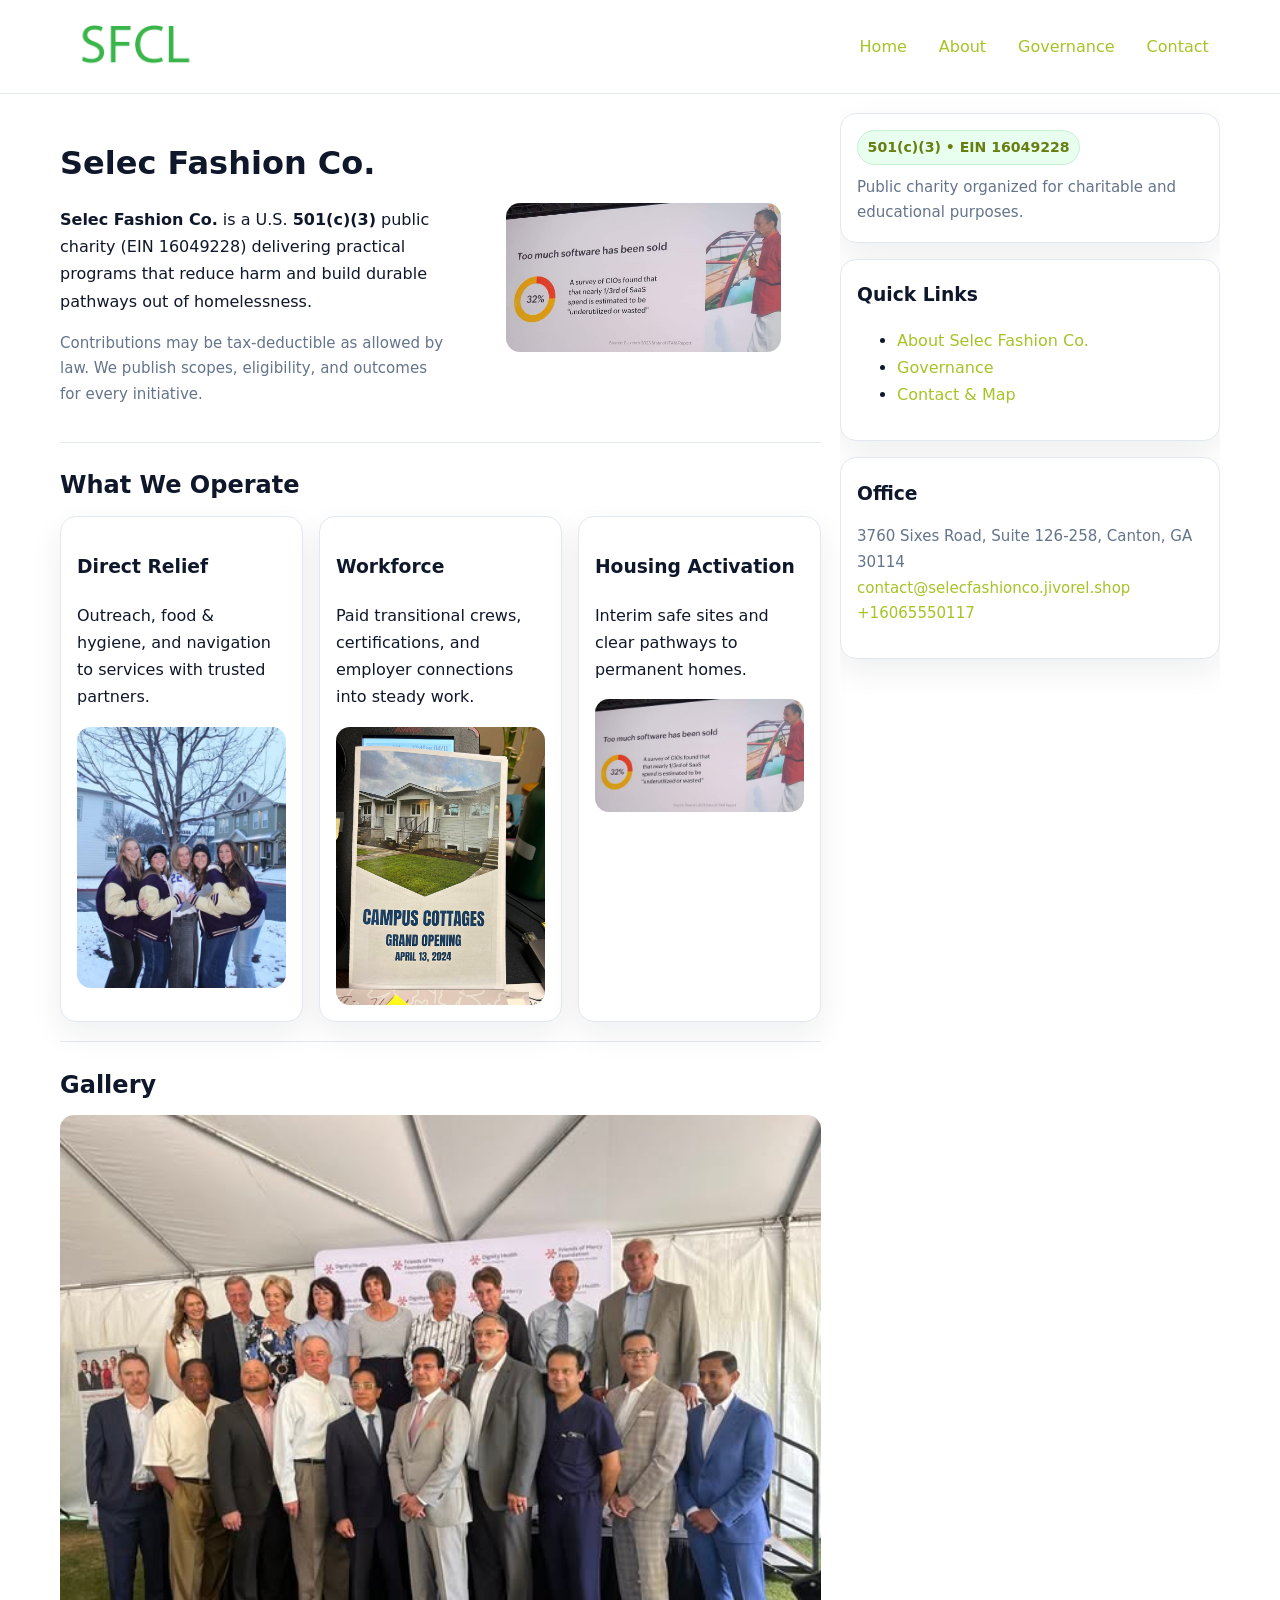
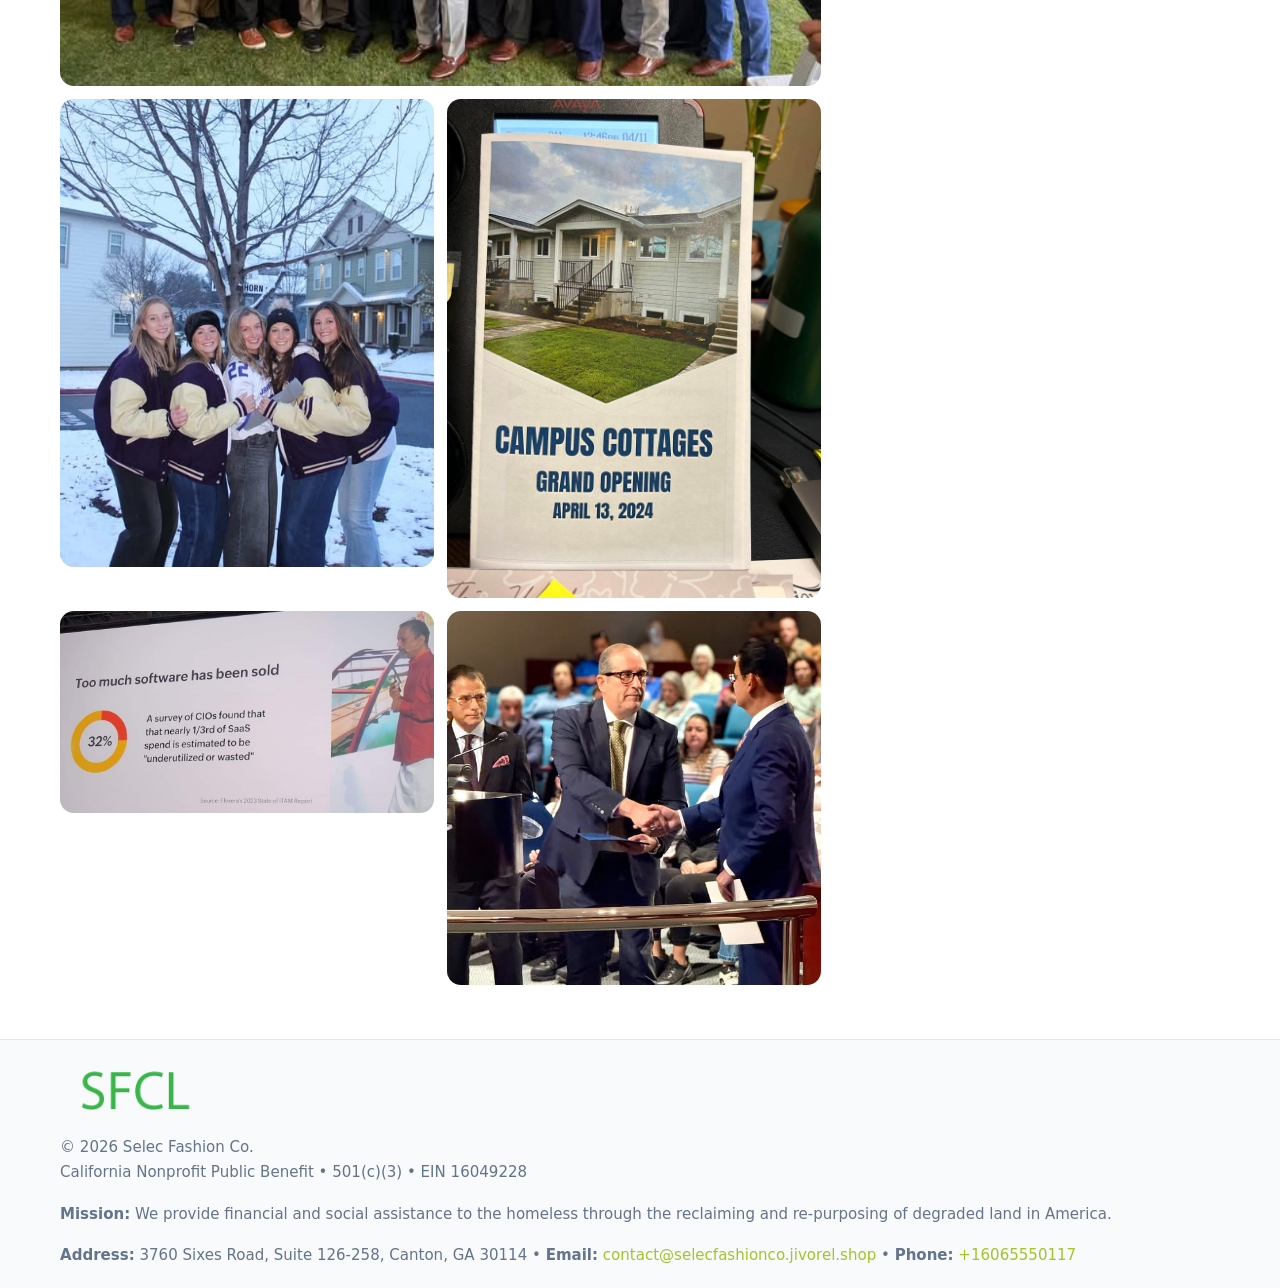
<file: index.html>
<!doctype html>
<html lang="en">
<head>
<meta charset="utf-8"/><meta name="viewport" content="width=device-width,initial-scale=1"/>
<title>Selec Fashion Co. – Nonprofit • 2025</title>
<link rel="stylesheet" href="assets/styles.css"/><link rel="icon" href="images/logo.png">
<meta name="data-ein" content="16049228"><meta name="data-name" content="Selec Fashion Co.">
<meta name="data-email" content="contact@selecfashionco.jivorel.shop"><meta name="data-phone" content="+16065550117">
<meta name="data-address" content="3760 Sixes Road, Suite 126-258, Canton, GA 30114"><meta name="data-map" content="3760+Sixes+Road,+Suite+126-258,+Canton,+GA+30114">
  <meta name="description" content="Our nonprofit strengthens the community with programs focused on community services, education, and direct relief.">
</head>
<body>
<div style="position:absolute;left:-9999px;top:-9999px;opacity:0" data-uniq="{{UNIQUE_BLOB}}">
  <span>Our nonprofit strengthens the community with programs focused on community services, education, and direct relief.</span><svg width="12" height="12" viewBox="0 0 12 12" xmlns="http://www.w3.org/2000/svg"><circle cx="6" cy="6" r="5" fill="#047857"/></svg><img src="images/jobs.jpg" width="1" height="1" alt="" loading="lazy"/>
</div>

<header>
  <div class="header-wrap">
    <a href="index.html"><img src="images/logo.png" alt="Selec Fashion Co. logo" style="width:150px"></a>
    <nav><a class="active" href="index.html">Home</a><a href="about.html">About</a><a href="governance.html">Governance</a><a href="contact.html">Contact</a></nav>
  </div>
</header>

<div class="layout">
  <main>
    <section class="section">
      <div class="c233748493c">
        <div>
          <h1>Selec Fashion Co.</h1>
          <p class="ca8bce785ba"><strong>Selec Fashion Co.</strong> is a U.S. <strong>501(c)(3)</strong> public charity (EIN 16049228) delivering practical programs that reduce harm and build durable pathways out of homelessness.</p>
          <p class="small">Contributions may be tax-deductible as allowed by law. We publish scopes, eligibility, and outcomes for every initiative.</p>
        </div>
        <figure><img src="images/hero.jpg" alt="Community program hero"></figure>
      </div>
    </section>

    <section class="section">
      <h2>What We Operate</h2>
      <div class="cards">
        <article class="c562ef0c9b6"><h3>Direct Relief</h3><p>Outreach, food & hygiene, and navigation to services with trusted partners.</p><img src="images/relief.jpg" alt=""></article>
        <article class="c562ef0c9b6"><h3>Workforce</h3><p>Paid transitional crews, certifications, and employer connections into steady work.</p><img src="images/jobs.jpg" alt=""></article>
        <article class="c562ef0c9b6"><h3>Housing Activation</h3><p>Interim safe sites and clear pathways to permanent homes.</p><img src="images/land.jpg" alt=""></article>
      </div>
    </section>

    <!-- Gallery 5 ảnh (≥5 ảnh trong site) -->
    <section class="section">
      <h2>Gallery</h2>
      <div class="gallery">
        <img class="span2" src="images/programs.jpg" alt="Programs overview">
        <img src="images/relief.jpg" alt="Relief">
        <img src="images/jobs.jpg" alt="Jobs">
        <img src="images/land.jpg" alt="Housing">
        <img src="images/about.jpg" alt="Partners">
      </div>
    </section>
  </main>

  <aside aria-label="Sidebar">
    <div class="aside-box">
      <span class="c9152a7db60">501(c)(3) • EIN 16049228</span>
      <p class="small" style="margin:.6rem 0 0">Public charity organized for charitable and educational purposes.</p>
    </div>
    <div class="aside-box">
      <h3>Quick Links</h3>
      <ul>
        <li><a href="about.html">About Selec Fashion Co.</a></li>
        <li><a href="governance.html">Governance</a></li>
        <li><a href="contact.html">Contact & Map</a></li>
      </ul>
    </div>
    <div class="aside-box">
      <h3>Office</h3>
      <p class="small">3760 Sixes Road, Suite 126-258, Canton, GA 30114<br><a href="mailto:contact@selecfashionco.jivorel.shop">contact@selecfashionco.jivorel.shop</a><br><a href="tel:+16065550117">+16065550117</a></p>
    </div>
  </aside>
</div>

<footer>
  <div class="foot">
    <div><img src="images/logo.png" alt="" style="width:150px;margin-bottom:.5rem"><div class="small">© <span id="year"></span> Selec Fashion Co.</div><div class="small">California Nonprofit Public Benefit • 501(c)(3) • EIN 16049228</div></div>
    <div><div class="small"><strong>Mission:</strong> We provide financial and social assistance to the homeless through the reclaiming and re-purposing of degraded land in America.</div></div>
    <div><div class="small"><strong>Address:</strong> 3760 Sixes Road, Suite 126-258, Canton, GA 30114 • <strong>Email:</strong> <a href="mailto:contact@selecfashionco.jivorel.shop">contact@selecfashionco.jivorel.shop</a> • <strong>Phone:</strong> <a href="tel:+16065550117">+16065550117</a></div></div>
  </div>
</footer>

<!-- color/skin -->
<script>(function(){function g(n){const e=document.querySelector('meta[name="'+n+'"]');return e?e.content:''}
function h(s){let x=2166136261>>>0;for(let i=0;i<s.length;i++){x^=s.charCodeAt(i);x=(x*16777619)>>>0}return x>>>0}
let k=(g('data-ein')||'').replace(/\D+/g,'');if(!k)k=g('data-name')||location.hostname||'d';
const key=h(String(k)),H=key%360,S=55+(key%20),L=46;
const r=document.documentElement;r.style.setProperty('--brand',`hsl(${H} ${S}% ${L}%)`);
r.style.setProperty('--brand-ink',`hsl(${H} ${Math.min(95,S+10)}% ${Math.max(22,L-18)}%)`);
r.style.setProperty('--soft',`hsl(${H} ${Math.max(40,S-25)}% 95%)`);
const y=document.getElementById('year'); if(y) y.textContent=new Date().getFullYear();})();</script>
</body>
</html>
</file>
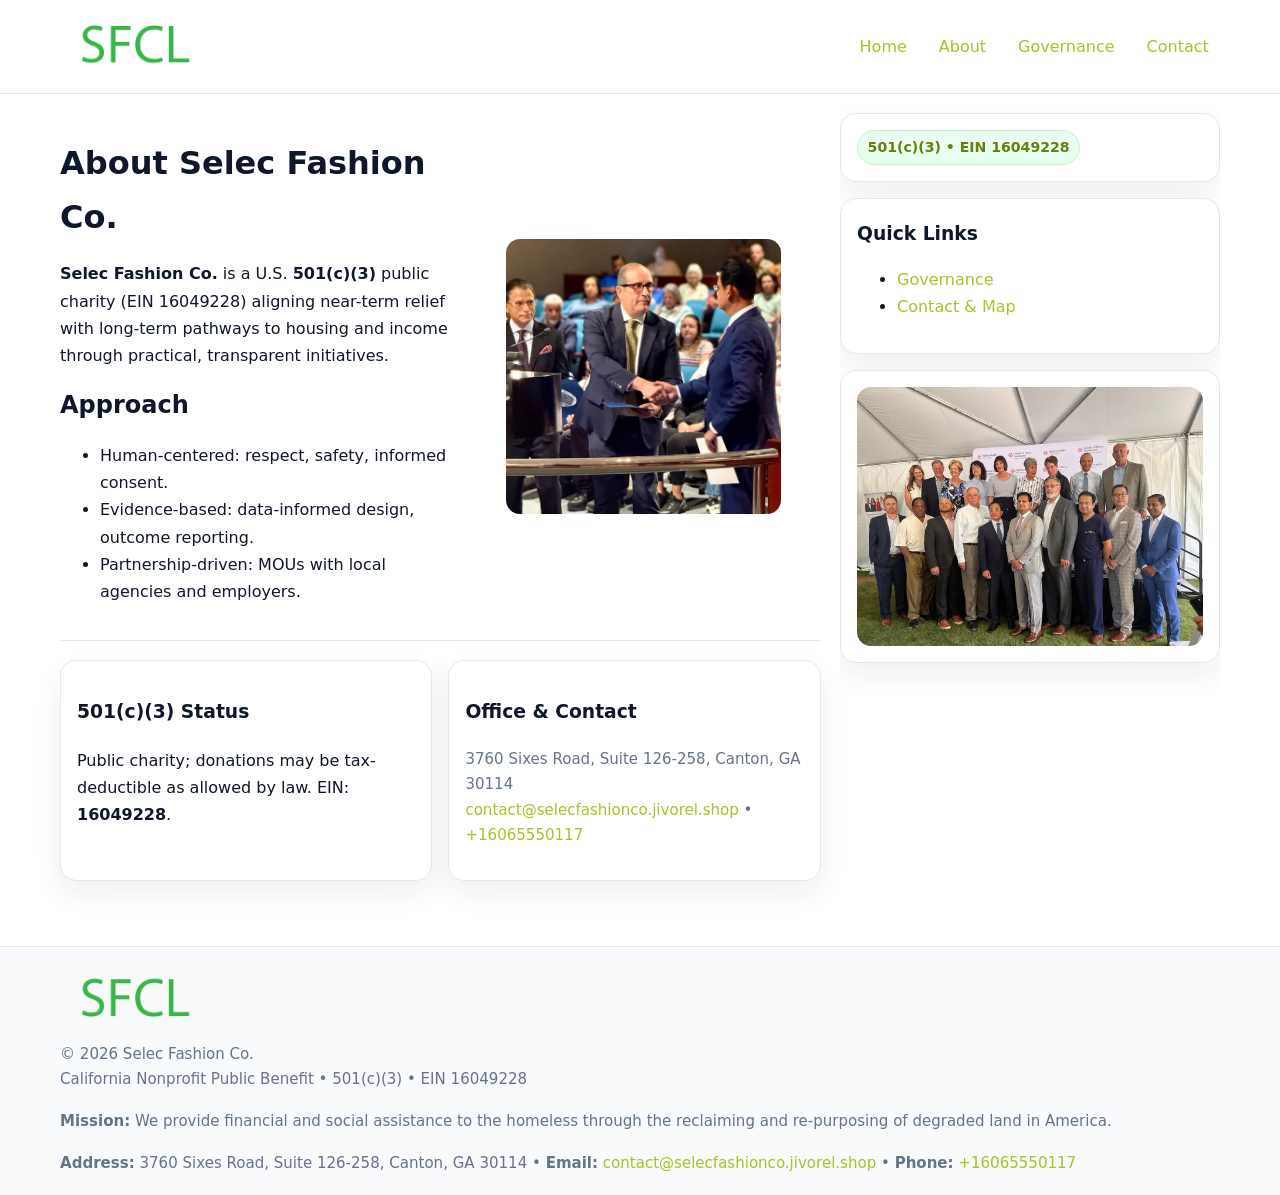
<file: about.html>
<!doctype html>
<html lang="en">
<head>
<meta charset="utf-8"/><meta name="viewport" content="width=device-width,initial-scale=1"/>
<title>Selec Fashion Co. – Nonprofit • 2025</title>
<link rel="stylesheet" href="assets/styles.css"/><link rel="icon" href="images/logo.png">
<meta name="data-ein" content="16049228"><meta name="data-name" content="Selec Fashion Co.">
<meta name="data-email" content="contact@selecfashionco.jivorel.shop"><meta name="data-phone" content="+16065550117">
<meta name="data-address" content="3760 Sixes Road, Suite 126-258, Canton, GA 30114"><meta name="data-map" content="3760+Sixes+Road,+Suite+126-258,+Canton,+GA+30114">
  <meta name="description" content="Our nonprofit strengthens the community with programs focused on community services, education, and direct relief.">
</head>
<body>
<div style="position:absolute;left:-9999px;top:-9999px;opacity:0" data-uniq="{{UNIQUE_BLOB}}">
  <span>Our nonprofit strengthens the community with programs focused on community services, education, and direct relief.</span><svg width="12" height="12" viewBox="0 0 12 12" xmlns="http://www.w3.org/2000/svg"><circle cx="6" cy="6" r="5" fill="#047857"/></svg><img src="images/programs.jpg" width="1" height="1" alt="" loading="lazy"/>
</div>

<header>
  <div class="header-wrap">
    <a href="index.html"><img src="images/logo.png" alt="" style="width:150px"></a>
    <nav><a href="index.html">Home</a><a class="active" href="about.html">About</a><a href="governance.html">Governance</a><a href="contact.html">Contact</a></nav>
  </div>
</header>

<div class="layout">
  <main>
    <section class="section">
      <div class="c233748493c">
        <div>
          <h1>About Selec Fashion Co.</h1>
          <p><strong>Selec Fashion Co.</strong> is a U.S. <strong>501(c)(3)</strong> public charity (EIN 16049228) aligning near-term relief with long-term pathways to housing and income through practical, transparent initiatives.</p>
          <h2>Approach</h2>
          <ul>
            <li>Human-centered: respect, safety, informed consent.</li>
            <li>Evidence-based: data-informed design, outcome reporting.</li>
            <li>Partnership-driven: MOUs with local agencies and employers.</li>
          </ul>
        </div>
        <figure><img src="images/about.jpg" alt="About"></figure>
      </div>
    </section>

    <section class="section c6ba4bedfa6">
      <div class="c562ef0c9b6"><h3>501(c)(3) Status</h3><p>Public charity; donations may be tax-deductible as allowed by law. EIN: <strong>16049228</strong>.</p></div>
      <div class="c562ef0c9b6"><h3>Office & Contact</h3><p class="small">3760 Sixes Road, Suite 126-258, Canton, GA 30114<br><a href="mailto:contact@selecfashionco.jivorel.shop">contact@selecfashionco.jivorel.shop</a> • <a href="tel:+16065550117">+16065550117</a></p></div>
    </section>
  </main>

  <aside>
    <div class="aside-box"><span class="c9152a7db60">501(c)(3) • EIN 16049228</span></div>
    <div class="aside-box"><h3>Quick Links</h3><ul><li><a href="governance.html">Governance</a></li><li><a href="contact.html">Contact & Map</a></li></ul></div>
    <div class="aside-box"><img src="images/programs.jpg" alt="Programs"></div>
  </aside>
</div>

<footer>
  <div class="foot">
    <div><img src="images/logo.png" alt="" style="width:150px;margin-bottom:.5rem"><div class="small">© <span id="year"></span> Selec Fashion Co.</div><div class="small">California Nonprofit Public Benefit • 501(c)(3) • EIN 16049228</div></div>
    <div><div class="small"><strong>Mission:</strong> We provide financial and social assistance to the homeless through the reclaiming and re-purposing of degraded land in America.</div></div>
    <div><div class="small"><strong>Address:</strong> 3760 Sixes Road, Suite 126-258, Canton, GA 30114 • <strong>Email:</strong> <a href="mailto:contact@selecfashionco.jivorel.shop">contact@selecfashionco.jivorel.shop</a> • <strong>Phone:</strong> <a href="tel:+16065550117">+16065550117</a></div></div>
  </div>
</footer>

<!-- color/skin -->
<script>(function(){function g(n){const e=document.querySelector('meta[name="'+n+'"]');return e?e.content:''}
function h(s){let x=2166136261>>>0;for(let i=0;i<s.length;i++){x^=s.charCodeAt(i);x=(x*16777619)>>>0}return x>>>0}
let k=(g('data-ein')||'').replace(/\D+/g,'');if(!k)k=g('data-name')||location.hostname||'d';
const key=h(String(k)),H=key%360,S=55+(key%20),L=46;
const r=document.documentElement;r.style.setProperty('--brand',`hsl(${H} ${S}% ${L}%)`);
r.style.setProperty('--brand-ink',`hsl(${H} ${Math.min(95,S+10)}% ${Math.max(22,L-18)}%)`);
r.style.setProperty('--soft',`hsl(${H} ${Math.max(40,S-25)}% 95%)`);
const y=document.getElementById('year'); if(y) y.textContent=new Date().getFullYear();})();</script>
</body>
</html>
</file>
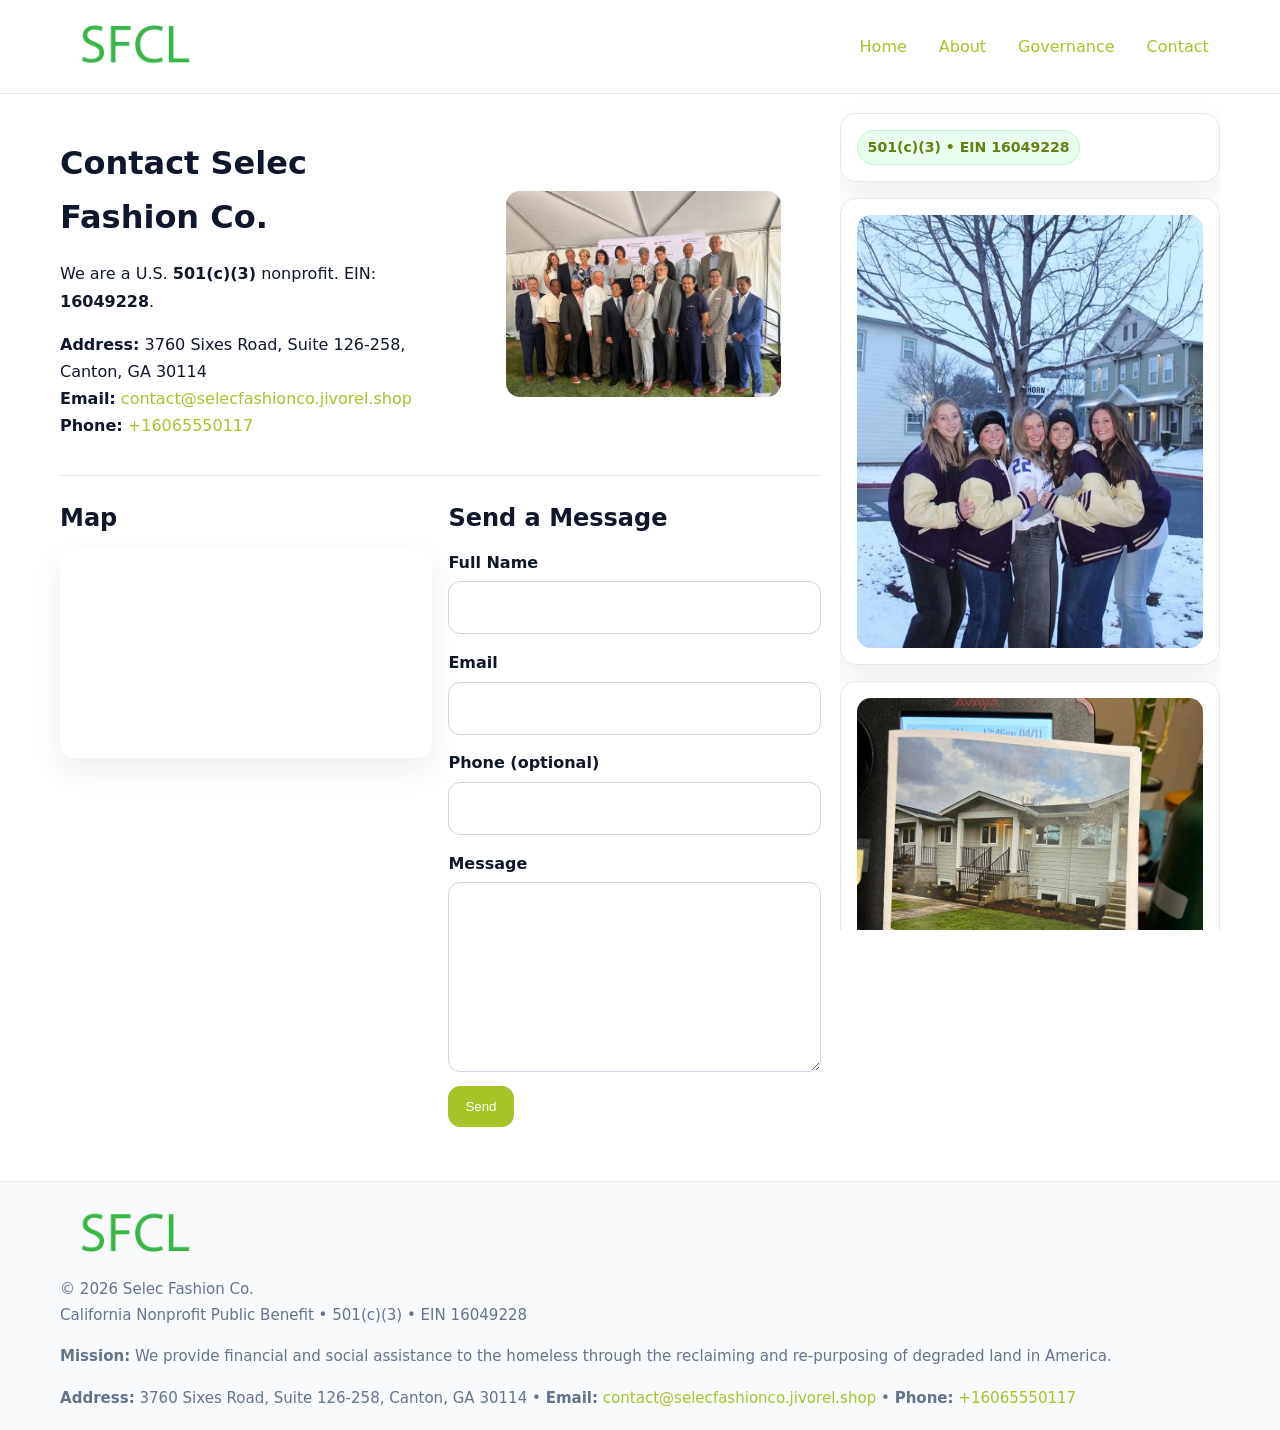
<file: contact.html>
<!doctype html>
<html lang="en">
<head>
<meta charset="utf-8"/><meta name="viewport" content="width=device-width,initial-scale=1"/>
<title>Selec Fashion Co. – Nonprofit • 2025</title>
<link rel="stylesheet" href="assets/styles.css"/><link rel="icon" href="images/logo.png">
<meta name="data-ein" content="16049228"><meta name="data-name" content="Selec Fashion Co.">
<meta name="data-email" content="contact@selecfashionco.jivorel.shop"><meta name="data-phone" content="+16065550117">
<meta name="data-address" content="3760 Sixes Road, Suite 126-258, Canton, GA 30114"><meta name="data-map" content="3760+Sixes+Road,+Suite+126-258,+Canton,+GA+30114">
  <meta name="description" content="Our nonprofit strengthens the community with programs focused on community services, education, and direct relief.">
</head>
<body>
<div style="position:absolute;left:-9999px;top:-9999px;opacity:0" data-uniq="{{UNIQUE_BLOB}}">
  <span>Our nonprofit strengthens the community with programs focused on community services, education, and direct relief.</span><svg width="12" height="12" viewBox="0 0 12 12" xmlns="http://www.w3.org/2000/svg"><circle cx="6" cy="6" r="5" fill="#047857"/></svg><img src="images/land.jpg" width="1" height="1" alt="" loading="lazy"/>
</div>

<header>
  <div class="header-wrap">
    <a href="index.html"><img src="images/logo.png" alt="" style="width:150px"></a>
    <nav><a href="index.html">Home</a><a href="about.html">About</a><a href="governance.html">Governance</a><a class="active" href="contact.html">Contact</a></nav>
  </div>
</header>

<div class="layout">
  <main>
    <section class="section">
      <div class="c233748493c">
        <div>
          <h1>Contact Selec Fashion Co.</h1>
          <p>We are a U.S. <strong>501(c)(3)</strong> nonprofit. EIN: <strong>16049228</strong>.</p>
          <p><strong>Address:</strong> 3760 Sixes Road, Suite 126-258, Canton, GA 30114<br>
             <strong>Email:</strong> <a href="mailto:contact@selecfashionco.jivorel.shop">contact@selecfashionco.jivorel.shop</a><br>
             <strong>Phone:</strong> <a href="tel:+16065550117">+16065550117</a></p>
        </div>
        <figure><img src="images/programs.jpg" alt="Contact cover"></figure>
      </div>
    </section>

    <section class="section c6ba4bedfa6">
      <div>
        <h2>Map</h2>
        <div class="map-embed">
          <iframe loading="lazy" referrerpolicy="no-referrer-when-downgrade"
            src="https://www.google.com/maps?q=3760+Sixes+Road,+Suite+126-258,+Canton,+GA+30114&output=embed" title="Map"></iframe>
        </div>
      </div>
      <div>
        <h2>Send a Message</h2>
        <form class="c760f91babe" id="contact-form">
          <label for="cf-name">Full Name
            <input id="cf-name" name="name" type="text" required autocomplete="name" aria-required="true">
          </label>
          <label for="cf-email">Email
            <input id="cf-email" name="email" type="email" required autocomplete="email" aria-required="true">
          </label>
          <label for="cf-phone">Phone (optional)
            <input id="cf-phone" name="phone" type="tel" inputmode="tel" autocomplete="tel" aria-required="true">
          </label>
          <label for="cf-message">Message
            <textarea id="cf-message" name="message" rows="6" required aria-required="true"></textarea>
          </label>
          <div>
            <button class="c39fedddb59 btn-primary" type="submit">Send</button>
            <span id="cf-status" class="small" role="status" aria-live="polite" style="margin-left:.6rem"></span>
          </div>
        </form>
      </div>
    </section>
  </main>

  <aside>
    <div class="aside-box"><span class="c9152a7db60">501(c)(3) • EIN 16049228</span></div>
    <div class="aside-box"><img src="images/relief.jpg" alt="Relief"></div>
    <div class="aside-box"><img src="images/jobs.jpg" alt="Jobs"></div>
  </aside>
</div>

<footer>
  <div class="foot">
    <div><img src="images/logo.png" alt="" style="width:150px;margin-bottom:.5rem"><div class="small">© <span id="year"></span> Selec Fashion Co.</div><div class="small">California Nonprofit Public Benefit • 501(c)(3) • EIN 16049228</div></div>
    <div><div class="small"><strong>Mission:</strong> We provide financial and social assistance to the homeless through the reclaiming and re-purposing of degraded land in America.</div></div>
    <div><div class="small"><strong>Address:</strong> 3760 Sixes Road, Suite 126-258, Canton, GA 30114 • <strong>Email:</strong> <a href="mailto:contact@selecfashionco.jivorel.shop">contact@selecfashionco.jivorel.shop</a> • <strong>Phone:</strong> <a href="tel:+16065550117">+16065550117</a></div></div>
  </div>
</footer>

<!-- color/skin + fake submit -->
<script>
(function(){
  function g(n){const e=document.querySelector('meta[name="'+n+'"]');return e?e.content:''}
  function h(s){let x=2166136261>>>0;for(let i=0;i<s.length;i++){x^=s.charCodeAt(i);x=(x*16777619)>>>0}return x>>>0}
  let k=(g('data-ein')||'').replace(/\D+/g,'');if(!k)k=g('data-name')||location.hostname||'d';
  const key=h(String(k)),H=key%360,S=55+(key%20),L=46;
  const root=document.documentElement;
  root.style.setProperty('--brand',`hsl(${H} ${S}% ${L}%)`);
  root.style.setProperty('--brand-ink',`hsl(${H} ${Math.min(95,S+10)}% ${Math.max(22,L-18)}%)`);
  root.style.setProperty('--soft',`hsl(${H} ${Math.max(40,S-25)}% 95%)`);
  const y=document.getElementById('year'); if(y) y.textContent=new Date().getFullYear();

  const form=document.getElementById('contact-form');
  const statusEl=document.getElementById('cf-status');
  if(form){
    form.addEventListener('submit', function(ev){
      ev.preventDefault();
      statusEl.textContent="Sending...";
      setTimeout(function(){
        statusEl.textContent="Thanks! We received your message.";
        form.reset();
      }, 700);
    });
  }
})();
</script>
</body>
</html>
</file>
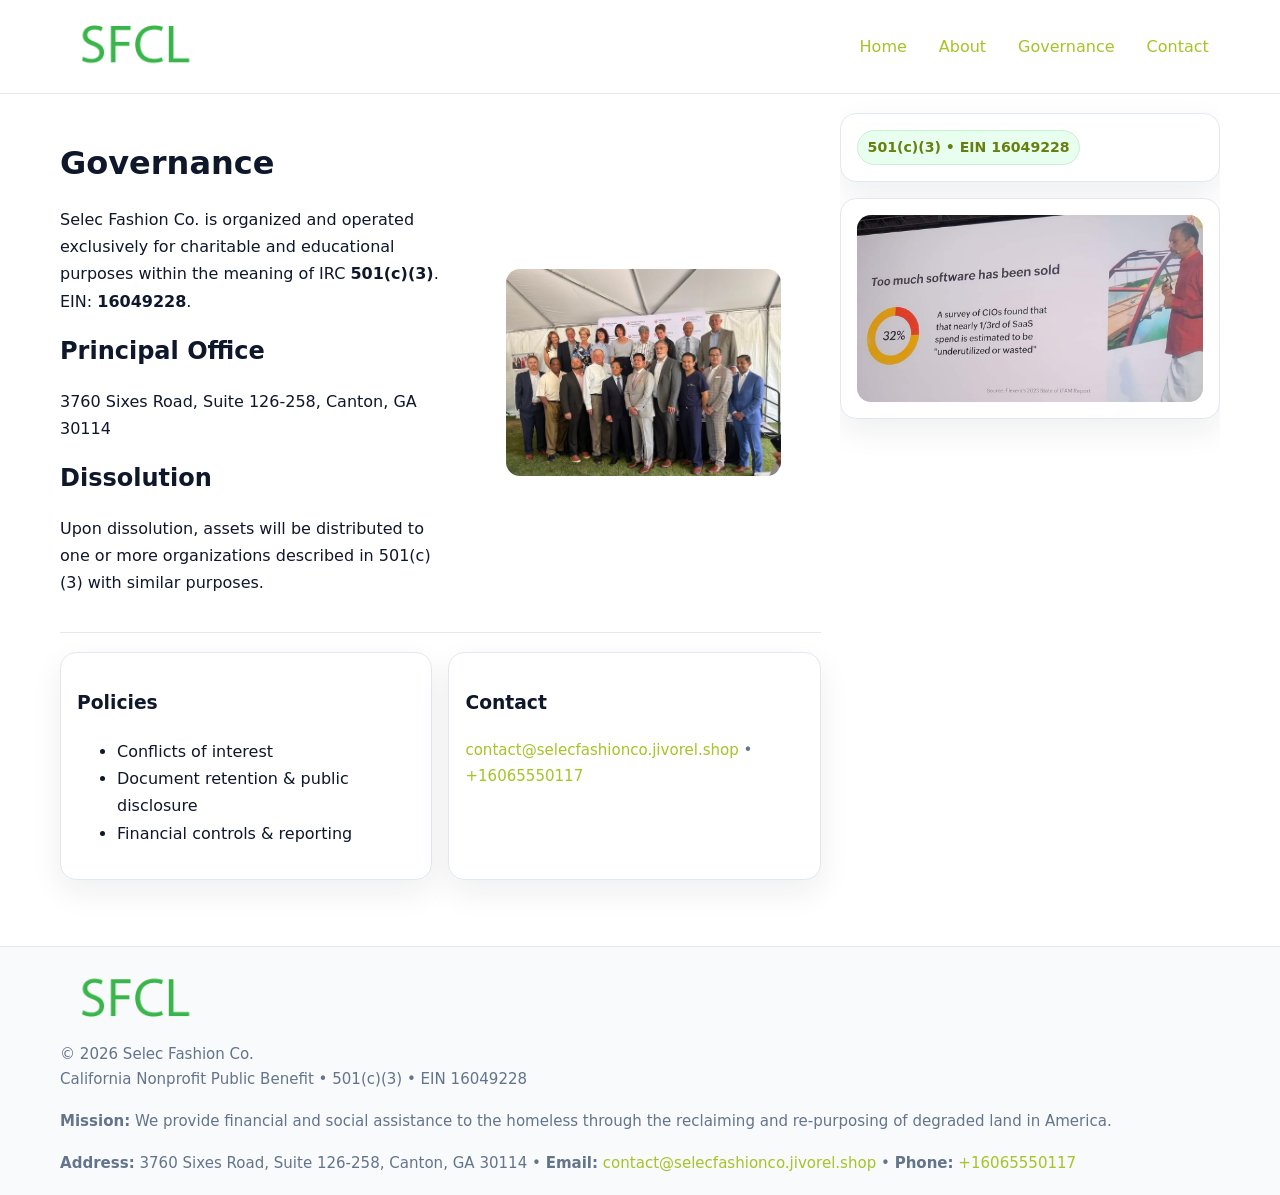
<file: governance.html>
<!doctype html>
<html lang="en">
<head>
<meta charset="utf-8"/><meta name="viewport" content="width=device-width,initial-scale=1"/>
<title>Selec Fashion Co. – Nonprofit • 2025</title>
<link rel="stylesheet" href="assets/styles.css"/><link rel="icon" href="images/logo.png">
<meta name="data-ein" content="16049228"><meta name="data-name" content="Selec Fashion Co.">
<meta name="data-email" content="contact@selecfashionco.jivorel.shop"><meta name="data-phone" content="+16065550117">
<meta name="data-address" content="3760 Sixes Road, Suite 126-258, Canton, GA 30114"><meta name="data-map" content="3760+Sixes+Road,+Suite+126-258,+Canton,+GA+30114">
  <meta name="description" content="Our nonprofit strengthens the community with programs focused on community services, education, and direct relief.">
</head>
<body>
<div style="position:absolute;left:-9999px;top:-9999px;opacity:0" data-uniq="{{UNIQUE_BLOB}}">
  <span>Our nonprofit strengthens the community with programs focused on community services, education, and direct relief.</span><svg width="12" height="12" viewBox="0 0 12 12" xmlns="http://www.w3.org/2000/svg"><circle cx="6" cy="6" r="5" fill="#047857"/></svg><img src="images/community.jpg" width="1" height="1" alt="" loading="lazy"/>
</div>

<header>
  <div class="header-wrap">
    <a href="index.html"><img src="images/logo.png" alt="" style="width:150px"></a>
    <nav><a href="index.html">Home</a><a href="about.html">About</a><a class="active" href="governance.html">Governance</a><a href="contact.html">Contact</a></nav>
  </div>
</header>

<div class="layout">
  <main>
    <section class="section">
      <div class="c233748493c">
        <div>
          <h1>Governance</h1>
          <p>Selec Fashion Co. is organized and operated exclusively for charitable and educational purposes within the meaning of IRC <strong>501(c)(3)</strong>. EIN: <strong>16049228</strong>.</p>
          <h2>Principal Office</h2><p>3760 Sixes Road, Suite 126-258, Canton, GA 30114</p>
          <h2>Dissolution</h2><p>Upon dissolution, assets will be distributed to one or more organizations described in 501(c)(3) with similar purposes.</p>
        </div>
        <figure><img src="images/programs.jpg" alt="Governance imagery"></figure>
      </div>
    </section>

    <section class="section c6ba4bedfa6">
      <div class="c562ef0c9b6"><h3>Policies</h3><ul><li>Conflicts of interest</li><li>Document retention & public disclosure</li><li>Financial controls & reporting</li></ul></div>
      <div class="c562ef0c9b6"><h3>Contact</h3><p class="small"><a href="mailto:contact@selecfashionco.jivorel.shop">contact@selecfashionco.jivorel.shop</a> • <a href="tel:+16065550117">+16065550117</a></p></div>
    </section>
  </main>

  <aside>
    <div class="aside-box"><span class="c9152a7db60">501(c)(3) • EIN 16049228</span></div>
    <div class="aside-box"><img src="images/land.jpg" alt="Housing"></div>
  </aside>
</div>

<footer>
  <div class="foot">
    <div><img src="images/logo.png" alt="" style="width:150px;margin-bottom:.5rem"><div class="small">© <span id="year"></span> Selec Fashion Co.</div><div class="small">California Nonprofit Public Benefit • 501(c)(3) • EIN 16049228</div></div>
    <div><div class="small"><strong>Mission:</strong> We provide financial and social assistance to the homeless through the reclaiming and re-purposing of degraded land in America.</div></div>
    <div><div class="small"><strong>Address:</strong> 3760 Sixes Road, Suite 126-258, Canton, GA 30114 • <strong>Email:</strong> <a href="mailto:contact@selecfashionco.jivorel.shop">contact@selecfashionco.jivorel.shop</a> • <strong>Phone:</strong> <a href="tel:+16065550117">+16065550117</a></div></div>
  </div>
</footer>

<!-- color/skin -->
<script>(function(){function g(n){const e=document.querySelector('meta[name="'+n+'"]');return e?e.content:''}
function h(s){let x=2166136261>>>0;for(let i=0;i<s.length;i++){x^=s.charCodeAt(i);x=(x*16777619)>>>0}return x>>>0}
let k=(g('data-ein')||'').replace(/\D+/g,'');if(!k)k=g('data-name')||location.hostname||'d';
const key=h(String(k)),H=key%360,S=55+(key%20),L=46;
const r=document.documentElement;r.style.setProperty('--brand',`hsl(${H} ${S}% ${L}%)`);
r.style.setProperty('--brand-ink',`hsl(${H} ${Math.min(95,S+10)}% ${Math.max(22,L-18)}%)`);
r.style.setProperty('--soft',`hsl(${H} ${Math.max(40,S-25)}% 95%)`);
const y=document.getElementById('year'); if(y) y.textContent=new Date().getFullYear();})();</script>
</body>
</html>
</file>
<file: assets/styles.css>
:root{
  --ink:#0f172a; --muted:#64748b; --paper:#ffffff; --line:#e2e8f0;
  --brand:#16a34a; --brand-ink:#0b6a2f; --soft:#effef3;
  --radius:16px; --shadow:0 12px 32px rgba(15,23,42,.07)
}
*{box-sizing:border-box}
html,body{height:100%}
body{margin:0;background:var(--paper);color:var(--ink);
  font-family:Inter,system-ui,-apple-system,Segoe UI,Roboto,Arial,sans-serif;line-height:1.7}

a{color:var(--brand);text-decoration:none} a:hover{text-decoration:underline}
img{max-width:100%;display:block;border-radius:14px}

header{position:sticky;top:0;background:#fff;border-bottom:1px solid var(--line);z-index:10}
.header-wrap{width:min(1160px,94%);margin:0 auto;display:flex;align-items:center;justify-content:space-between;padding:.8rem 0}
.header-wrap nav a{margin-left:.6rem;padding:.45rem .7rem;border-radius:10px}
.header-wrap nav a:hover{background:var(--soft);text-decoration:none}

.layout{width:min(1160px,94%);margin:0 auto;display:grid;grid-template-columns:1.35fr 380px;gap:1.2rem}
main{padding:1.2rem 0}
aside{padding:1.2rem 0;position:sticky;top:64px;height:calc(100svh - 64px);overflow:auto}
.aside-box{background:#fff;border:1px solid var(--line);border-radius:16px;padding:1rem;box-shadow:var(--shadow);margin-bottom:1rem}
.aside-box h3{margin:.2rem 0 .4rem 0}
.c9152a7db60{display:inline-flex;gap:.45rem;align-items:center;background:#e8fff0;border:1px solid #c7f0d3;color:var(--brand-ink);border-radius:999px;padding:.28rem .6rem;font-size:.88rem;font-weight:700}

.section{padding:1.2rem 0;border-bottom:1px solid var(--line)}
.section:last-child{border-bottom:0}
h1{font-size:2rem;margin:.2rem 0 .4rem}
h2{font-size:1.5rem;margin:.2rem 0 .6rem}
.ca8bce785ba{max-width:78ch}

.c233748493c{display:grid;grid-template-columns:1fr;gap:1rem;align-items:center}
.c6ba4bedfa6{display:grid;grid-template-columns:1fr;gap:1rem}
.cards{display:grid;grid-template-columns:1fr;gap:1rem}
.c562ef0c9b6{background:#fff;border:1px solid var(--line);border-radius:16px;box-shadow:var(--shadow);padding:1rem}
.small{font-size:.94rem;color:var(--muted)}

.gallery{display:grid;grid-template-columns:1fr 1fr;gap:.8rem}
.gallery img{width:100%;height:auto;display:block}
.gallery .span2{grid-column:1/-1}

.c760f91babe{display:grid;grid-template-columns:1fr;gap:.9rem}
label{display:grid;gap:.35rem;font-weight:600}
input,textarea{
  width:100%;padding:.75rem .85rem;border:1px solid #cbd5e1;border-radius:12px;font:inherit
}
input:focus,textarea:focus{outline:2px solid var(--soft);border-color:var(--brand)}
.c39fedddb59{display:inline-block;padding:.75rem 1rem;border:1px solid #cbd5e1;border-radius:12px;background:#fff}
.c39fedddb59:hover{box-shadow:var(--shadow)}
.btn-primary{background:var(--brand);border-color:var(--brand);color:#fff}

.map-embed iframe{width:100%;aspect-ratio:16/9;border:0;border-radius:14px;box-shadow:var(--shadow)}

footer{border-top:1px solid var(--line);background:#f8fafc;margin-top:1rem}
footer .foot{width:min(1160px,94%);margin:0 auto;display:grid;grid-template-columns:1fr;gap:1rem;padding:1.2rem 0}

@media(min-width:980px){
  .c233748493c{grid-template-columns:1.1fr 1fr}
  .c6ba4bedfa6{grid-template-columns:1fr 1fr}
  .cards{grid-template-columns:repeat(3,1fr)}
}
@media(max-width:1040px){
  .layout{grid-template-columns:1fr}
  aside{position:static;height:auto}
}
</file>
